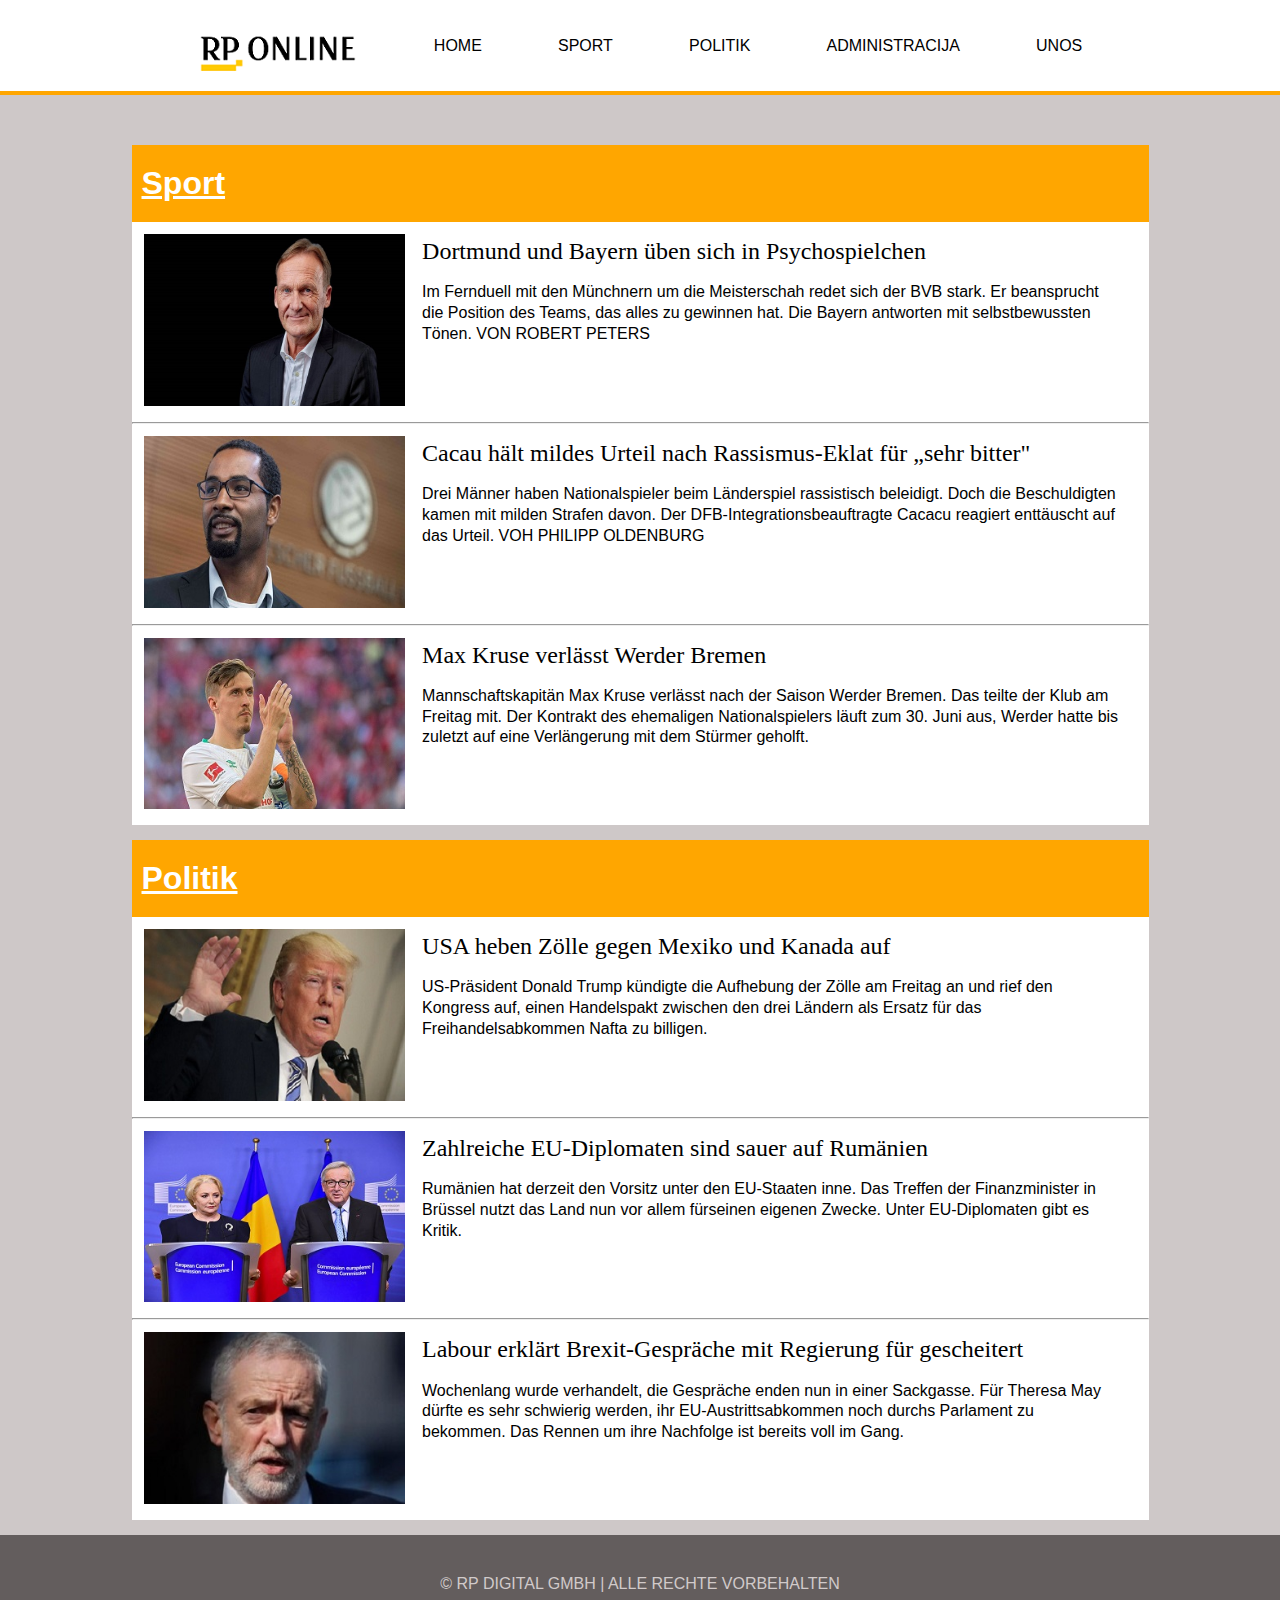
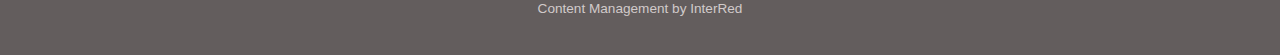
<file: Projekt/index.html>
<!DOCTYPE html>
<html>

<head>
    <meta charset="utf-8">
    <title>PWA Projekt</title>
    <meta name="viewport" content="width=device-width, initial-scale=1, shrink-to-fit=no">
    <link rel="stylesheet" media="screen" type="text/css" href="style.css">
</head>

<body>
    <div class="wrapper">
        <header>
            <nav>
                <ul>
                    <li>
                        <a href="index.html">
                            <img src="images/RP-1.png" alt=" ">
                        </a>
                    </li>
                    <li><a href="index.html">HOME</a></li>
                    <li><a href="sport.html">SPORT</a></li>
                    <li><a href="#">POLITIK</a></li>
                    <li><a href="#">ADMINISTRACIJA</a></li>
                    <li><a href="#">UNOS</a></li>
                </ul>
            </nav>
        </header>
        <hr id="top">
        <section id="prva">
            <div class="container">
                <div class="naslov">
                    <h1>Sport</h1>
                </div>
                <article>
                    <a href="sport.html">
                        <div class="slika">
                            <img src="images/Dortmund.jpg " alt="" class="thumbnail "></div>
                        <div class="tekst ">
                            <h2>Dortmund und Bayern üben sich in Psychospielchen</h2>
                            <p>Im Fernduell mit den Münchnern um die Meisterschah redet sich der BVB stark. Er beansprucht die Position des Teams, das alles zu gewinnen hat. Die Bayern antworten mit selbstbewussten Tönen. VON ROBERT PETERS </p>
                        </div>
                    </a>
                </article>
                <hr>
                <article>
                    <a href="#">
                        <div class="slika">
                            <img src="images/Cacau.jpg " alt=" " class="thumbnail ">
                        </div>
                        <div class="tekst ">
                            <h2>Cacau hält mildes Urteil nach Rassismus-Eklat für „sehr bitter"</h2>
                            <p>Drei Männer haben Nationalspieler beim Länderspiel rassistisch beleidigt. Doch die Beschuldigten kamen mit milden Strafen davon. Der DFB-Integrationsbeauftragte Cacacu reagiert enttäuscht auf das Urteil. VOH PHILIPP OLDENBURG</p>
                        </div>
                    </a>
                </article>
                <hr>
                <article>
                    <a href="#">
                        <div class="slika">
                            <img src="images/Kruse.jpg" alt="" class="thumbnail">
                        </div>
                        <div class="tekst">
                            <h2>Max Kruse verlässt Werder Bremen</h2>
                            <p>Mannschaftskapitän Max Kruse verlässt nach der Saison Werder Bremen. Das teilte der Klub am Freitag mit. Der Kontrakt des ehemaligen Nationalspielers läuft zum 30. Juni aus, Werder hatte bis zuletzt auf eine Verlängerung mit
                                dem Stürmer geholft.
                            </p>
                        </div>
                    </a>
                </article>
            </div>
        </section>
        <section id="druga">
            <div class="container">
                <div class="naslov">
                    <h1>Politik</h1>
                </div>
                <article>
                    <a href="#">
                        <div class="slika">
                            <img src="images/Trump.jpg" alt="" class="thumbnail">
                        </div>
                        <div class="tekst">
                            <h2>USA heben Zölle gegen Mexiko und Kanada auf </h2>
                            <p>US-Präsident Donald Trump kündigte die Aufhebung der Zölle am Freitag an und rief den Kongress auf, einen Handelspakt zwischen den drei Ländern als Ersatz für das Freihandelsabkommen Nafta zu billigen.</p>
                        </div>
                    </a>
                </article>
                <hr>
                <article>
                    <a href="#">
                        <div class="slika">
                            <img src="images/EU.jpg" alt="" class="thumbnail">
                        </div>
                        <div class="tekst">
                            <h2>Zahlreiche EU-Diplomaten sind sauer auf Rumänien</h2>
                            <p>Rumänien hat derzeit den Vorsitz unter den EU-Staaten inne. Das Treffen der Finanzminister in Brüssel nutzt das Land nun vor allem fürseinen eigenen Zwecke. Unter EU-Diplomaten gibt es Kritik.</p>
                        </div>
                    </a>
                </article>
                <hr>
                <article>
                    <a href="#">
                        <div class="slika">
                            <img src="images/Labour.jpg" alt="" class="thumbnail">
                        </div>
                        <div class="tekst">
                            <h2>Labour erklärt Brexit-Gespräche mit Regierung für gescheitert</h2>
                            <p>Wochenlang wurde verhandelt, die Gespräche enden nun in einer Sackgasse. Für Theresa May dürfte es sehr schwierig werden, ihr EU-Austrittsabkommen noch durchs Parlament zu bekommen. Das Rennen um ihre Nachfolge ist bereits
                                voll im Gang.
                            </p>
                        </div>
                    </a>
                </article>
            </div>
        </section>
        <footer>
            <div class="container1">
                <div class="podnozje">
                    <p>© RP DIGITAL GMBH | ALLE RECHTE VORBEHALTEN</p>
                    <p id="dno">Content Management by InterRed</p>
                </div>
            </div>
        </footer>
    </div>

</body>

</html>
</file>
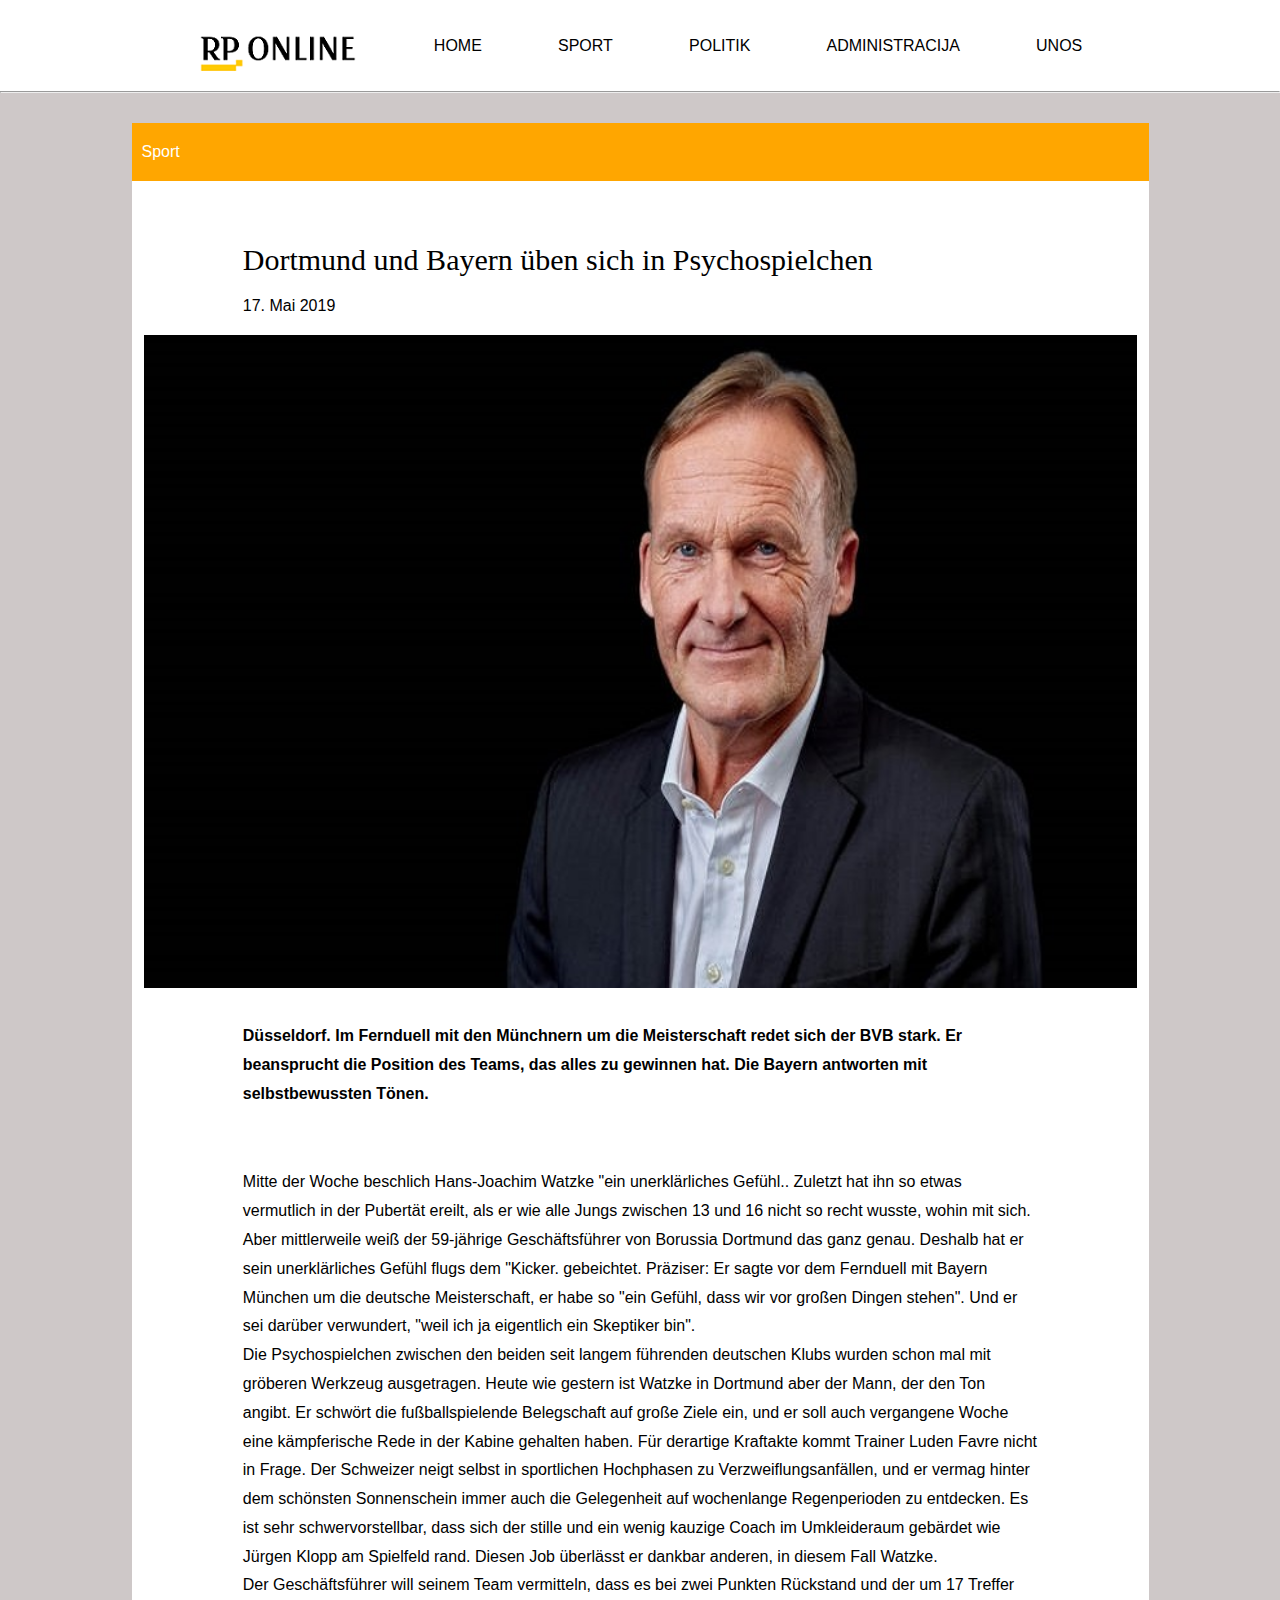
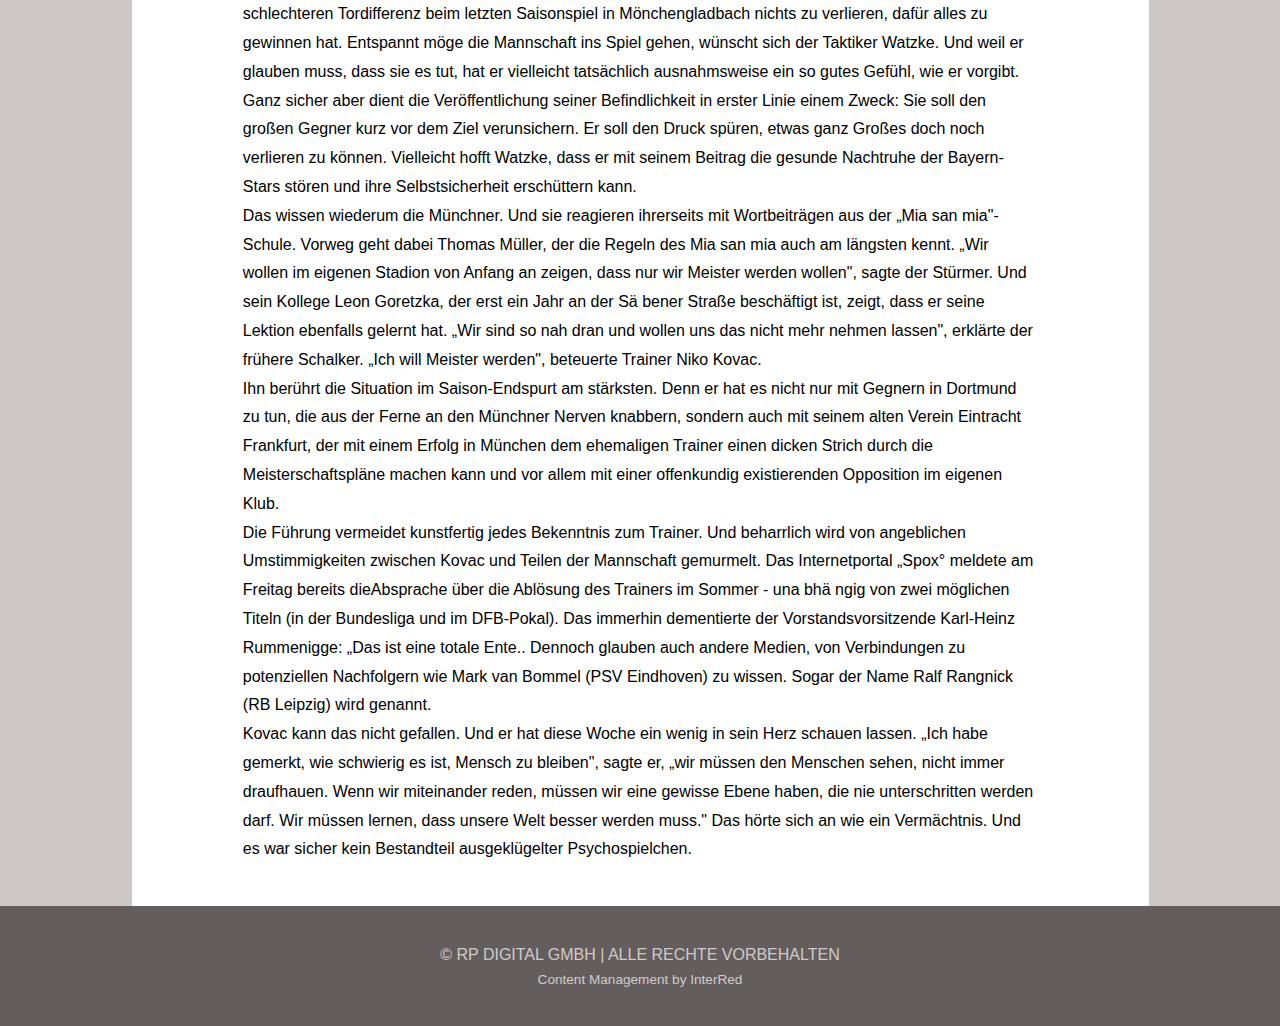
<file: Projekt/sport.html>
<!DOCTYPE html>
<html>

<head>
    <meta charset="utf-8">
    <title>PWA Projekt</title>
    <meta name="viewport" content="width=device-width, initial-scale=1, shrink-to-fit=no">
    <link rel="stylesheet" media="screen" type="text/css" href="style.css?v=1.1">
</head>

<body>
    <div class="wrapper">
        <header>
            <nav>
                <ul>
                    <li>
                        <a href="index.html">
                            <img src="images/RP-1.png" alt=" ">
                        </a>
                    </li>
                    <li><a href="index.html">HOME</a></li>
                    <li><a href="sport.html">SPORT</a></li>
                    <li><a href="#">POLITIK</a></li>
                    <li><a href="#">ADMINISTRACIJA</a></li>
                    <li><a href="#">UNOS</a></li>
                </ul>
            </nav>
        </header>
        <hr>
        <section id="vijest">
            <div class="clanak">
                <div class="naslov">
                    <p>Sport</p>
                </div>
                <article>
                    <div class="headline">
                        <h1>Dortmund und Bayern üben sich in Psychospielchen</h1>
                    </div>
                    <div class='datum'>
                        <p>17. Mai 2019</p>
                    </div>
                    <div class="slika">
                        <img src="images/Dortmund.jpg " alt="" class="thumbnail">
                    </div>
                    <div class="sadrzaj">
                        <p id="bold">Düsseldorf. Im Fernduell mit den Münchnern um die Meisterschaft redet sich der BVB stark. Er beansprucht die Position des Teams, das alles zu gewinnen hat. Die Bayern antworten mit selbstbewussten Tönen.</p>
                    </div>
                    <div class="tekst">
                        <p>Mitte der Woche beschlich Hans-Joachim Watzke "ein unerklärliches Gefühl.. Zuletzt hat ihn so etwas vermutlich in der Pubertät ereilt, als er wie alle Jungs zwischen 13 und 16 nicht so recht wusste, wohin mit sich. Aber mittlerweile
                            weiß der 59-jährige Geschäftsführer von Borussia Dortmund das ganz genau. Deshalb hat er sein unerklärliches Gefühl flugs dem "Kicker. gebeichtet. Präziser: Er sagte vor dem Fernduell mit Bayern München um die deutsche Meisterschaft,
                            er habe so "ein Gefühl, dass wir vor großen Dingen stehen". Und er sei darüber verwundert, "weil ich ja eigentlich ein Skeptiker bin".</p>
                        <p>Die Psychospielchen zwischen den beiden seit langem führenden deutschen Klubs wurden schon mal mit gröberen Werkzeug ausgetragen. Heute wie gestern ist Watzke in Dortmund aber der Mann, der den Ton angibt. Er schwört die fußballspielende
                            Belegschaft auf große Ziele ein, und er soll auch vergangene Woche eine kämpferische Rede in der Kabine gehalten haben. Für derartige Kraftakte kommt Trainer Luden Favre nicht in Frage. Der Schweizer neigt selbst in sportlichen
                            Hochphasen zu Verzweiflungsanfällen, und er vermag hinter dem schönsten Sonnenschein immer auch die Gelegenheit auf wochenlange Regenperioden zu entdecken. Es ist sehr schwervorstellbar, dass sich der stille und ein wenig kauzige
                            Coach im Umkleideraum gebärdet wie Jürgen Klopp am Spielfeld rand. Diesen Job überlässt er dankbar anderen, in diesem Fall Watzke. </p>
                        <p>Der Geschäftsführer will seinem Team vermitteln, dass es bei zwei Punkten Rückstand und der um 17 Treffer schlechteren Tordifferenz beim letzten Saisonspiel in Mönchengladbach nichts zu verlieren, dafür alles zu gewinnen hat. Entspannt
                            möge die Mannschaft ins Spiel gehen, wünscht sich der Taktiker Watzke. Und weil er glauben muss, dass sie es tut, hat er vielleicht tatsächlich ausnahmsweise ein so gutes Gefühl, wie er vorgibt. </p>
                        <p>Ganz sicher aber dient die Veröffentlichung seiner Befindlichkeit in erster Linie einem Zweck: Sie soll den großen Gegner kurz vor dem Ziel verunsichern. Er soll den Druck spüren, etwas ganz Großes doch noch verlieren zu können.
                            Vielleicht hofft Watzke, dass er mit seinem Beitrag die gesunde Nachtruhe der Bayern-Stars stören und ihre Selbstsicherheit erschüttern kann. </p>
                        <p>Das wissen wiederum die Münchner. Und sie reagieren ihrerseits mit Wortbeiträgen aus der „Mia san mia"-Schule. Vorweg geht dabei Thomas Müller, der die Regeln des Mia san mia auch am längsten kennt. „Wir wollen im eigenen Stadion
                            von Anfang an zeigen, dass nur wir Meister werden wollen", sagte der Stürmer. Und sein Kollege Leon Goretzka, der erst ein Jahr an der Sä bener Straße beschäftigt ist, zeigt, dass er seine Lektion ebenfalls gelernt hat. „Wir
                            sind so nah dran und wollen uns das nicht mehr nehmen lassen", erklärte der frühere Schalker. „Ich will Meister werden", beteuerte Trainer Niko Kovac.</p>
                        <p>Ihn berührt die Situation im Saison-Endspurt am stärksten. Denn er hat es nicht nur mit Gegnern in Dortmund zu tun, die aus der Ferne an den Münchner Nerven knabbern, sondern auch mit seinem alten Verein Eintracht Frankfurt, der
                            mit einem Erfolg in München dem ehemaligen Trainer einen dicken Strich durch die Meisterschaftspläne machen kann und vor allem mit einer offenkundig existierenden Opposition im eigenen Klub.</p>
                        <p>Die Führung vermeidet kunstfertig jedes Bekenntnis zum Trainer. Und beharrlich wird von angeblichen Umstimmigkeiten zwischen Kovac und Teilen der Mannschaft gemurmelt. Das Internetportal „Spox° meldete am Freitag bereits dieAbsprache
                            über die Ablösung des Trainers im Sommer - una bhä ngig von zwei möglichen Titeln (in der Bundesliga und im DFB-Pokal). Das immerhin dementierte der Vorstandsvorsitzende Karl-Heinz Rummenigge: „Das ist eine totale Ente.. Dennoch
                            glauben auch andere Medien, von Verbindungen zu potenziellen Nachfolgern wie Mark van Bommel (PSV Eindhoven) zu wissen. Sogar der Name Ralf Rangnick (RB Leipzig) wird genannt.</p>
                        <p>Kovac kann das nicht gefallen. Und er hat diese Woche ein wenig in sein Herz schauen lassen. „Ich habe gemerkt, wie schwierig es ist, Mensch zu bleiben", sagte er, „wir müssen den Menschen sehen, nicht immer draufhauen. Wenn wir
                            miteinander reden, müssen wir eine gewisse Ebene haben, die nie unterschritten werden darf. Wir müssen lernen, dass unsere Welt besser werden muss." Das hörte sich an wie ein Vermächtnis. Und es war sicher kein Bestandteil
                            ausgeklügelter Psychospielchen.</p>
                    </div>
                </article>
            </div>
        </section>
        <footer>
            <div class="container1">
                <div class="podnozje">
                    <p>© RP DIGITAL GMBH | ALLE RECHTE VORBEHALTEN</p>
                    <p id="dno">Content Management by InterRed</p>
                </div>
            </div>
        </footer>
    </div>
</body>

</html>
</file>
<file: Projekt/style.css>
* {
        margin: 0;
        padding: 0;
        font-family: Arial, Helvetica, sans-serif;
    }
    
    html {
        min-height: 100%;
        margin: 0;
    }
    
    body {
        min-height: 100vh;
        background-color: rgb(206, 200, 200);
    }
    
    header {
        background-color: white;
        min-height: 10vh;
    }
    
    .wrapper {
        max-width: 100%;
        min-height: 100vh;
        margin: 0 auto;
    }
    
    nav {
        max-width: 1017px;
        margin: 0 auto;
    }
    
    ul {
        list-style-type: none;
        display: flex;
        justify-content: space-evenly;
        align-items: center;
    }
    
    nav a {
        display: block;
        text-decoration: none;
        padding: 10px 10px;
        color: black;
    }
    
    nav a:hover {
        border-bottom: 2px solid rgb(255, 166, 0);
    }
    
    #top {
        border: 2px solid rgb(255, 166, 0);
    }
    
    section {
        background-color: rgb(206, 200, 200);
    }
    
    .container {
        max-width: 1017px;
        min-height: 100%;
        margin: 0 auto;
    }
    
    #prva {
        margin-top: 50px;
    }
    
    #druga {
        margin: 15px 0;
    }
    
    .bojaPoruke {
        color: red;
    }
    
    .naslov {
        background-color: rgb(255, 166, 0);
        text-decoration: underline;
        color: white;
        padding: 20px 10px;
    }
    
    #vijest .kategorija {
        background-color: rgb(255, 166, 0);
        color: white;
        padding: 20px 10px;
    }
    
    #category {
        padding: 40px;
    }
    
    .headline {
        width: 80%;
        margin-top: 50px;
    }
    
    .datum {
        width: 80%;
        padding: 20px 0;
    }
    
    .clanak {
        max-width: 1017px;
        min-height: 80vh;
        margin: 0 auto;
        padding-top: 30px;
    }
    
    #vijest .naslov {
        text-decoration: none;
    }
    
    #vijest article {
        background-color: white;
        padding: 12px;
        display: flex;
        flex-direction: column;
        align-items: center;
    }
    
    #vijest .slika,
    #vijest .thumbnail {
        width: 100%;
    }
    
    article {
        background-color: white;
        padding: 12px;
        display: flex;
    }
    
    article a {
        display: flex;
        text-decoration: none;
        color: black;
    }
    
    .slika {
        width: 30%;
    }
    
    .thumbnail {
        max-width: 100%;
    }
    
    .clanak .tekst,
    .clanak .sadrzaj {
        line-height: 1.8;
        padding: 30px 17px;
    }
    
    .sadrzaj,
    .tekst {
        padding: 2px 17px;
        width: 80%;
        line-height: 1.3;
    }
    
    #bold {
        font-weight: bold;
    }
    
    .headline h1 {
        font-family: 'Times New Roman', Times, serif;
        font-weight: normal;
        font-size: 30px;
    }
    
    h2,
    .title a {
        padding-bottom: 15px;
        font-family: 'Times New Roman', Times, serif;
        font-weight: normal;
    }
    
    footer {
        min-height: 10vh;
        background-color: rgb(99, 93, 93);
        color: rgb(209, 202, 202);
    }
    
    .container1 {
        display: flex;
        justify-content: center;
        padding: 35px 0;
    }
    
    .podnozje {
        text-align: center;
        line-height: 1.7;
    }
    
    #dno {
        font-size: 85%;
    }
    
    .custom-a.active {
        border-bottom: 2px solid yellow !important;
    }
    
    form {
        max-width: 95%;
        margin: 0 auto;
        font-size: 20px;
        text-align: center;
    }
    
    .form-item {
        padding: 15px 0;
    }
    
    form h1 {
        margin: 30px 0;
        text-align: center;
    }
    
    #forma {
        padding: 40px 0;
        line-height: 3.3em;
    }
    
    .user {
        max-width: 50%;
        margin: 0 auto;
    }
    
    #slanje {
        font-weight: bold;
        line-height: 50px;
        background-color: rgb(255, 166, 0);
        color: #fff;
        margin-top: 25px;
        cursor: pointer;
        text-transform: uppercase;
        border: 0;
        width: 100%;
        border-radius: 10px;
        -webkit-border-radius: 10px;
        -moz-border-radius: 10px;
        -ms-border-radius: 10px;
        -o-border-radius: 10px;
    }
    
    .form-gumb {
        width: 90%;
        margin: 0 auto;
        display: flex;
        justify-content: center;
    }
    
    .form-gumb button {
        width: 30%;
        margin: 0 auto;
        line-height: 30px;
    }
    
    input[type=text],
    input[type=textbox],
    input[type=password],
    select {
        height: 50px;
        line-height: 25px;
        width: 100%;
        padding: 12px 20px;
        margin: 8px 0;
        border: 1px solid #ccc;
        border-radius: 10px;
        box-sizing: border-box;
        -webkit-border-radius: 10px;
        -moz-border-radius: 10px;
        -ms-border-radius: 10px;
        -o-border-radius: 10px;
    }
    
    textarea {
        height: 150px;
        line-height: 25px;
        width: 100%;
        padding: 12px 20px;
        margin: 8px 0;
        border: 1px solid #ccc;
        border-radius: 10px;
        box-sizing: border-box;
    }
    
    input[type=submit],
    input[type=reset] {
        width: 49.5%;
        background-color: rgb(255, 166, 0);
        color: white;
        padding: 14px;
        margin: 8px 0;
        border: none;
        border-radius: 4px;
    }
    
    @media (max-width: 768px) {
        ul {
            flex-direction: column;
            gap: 30px;
            padding: 0 40px 40px;
        }
    }
</file>
